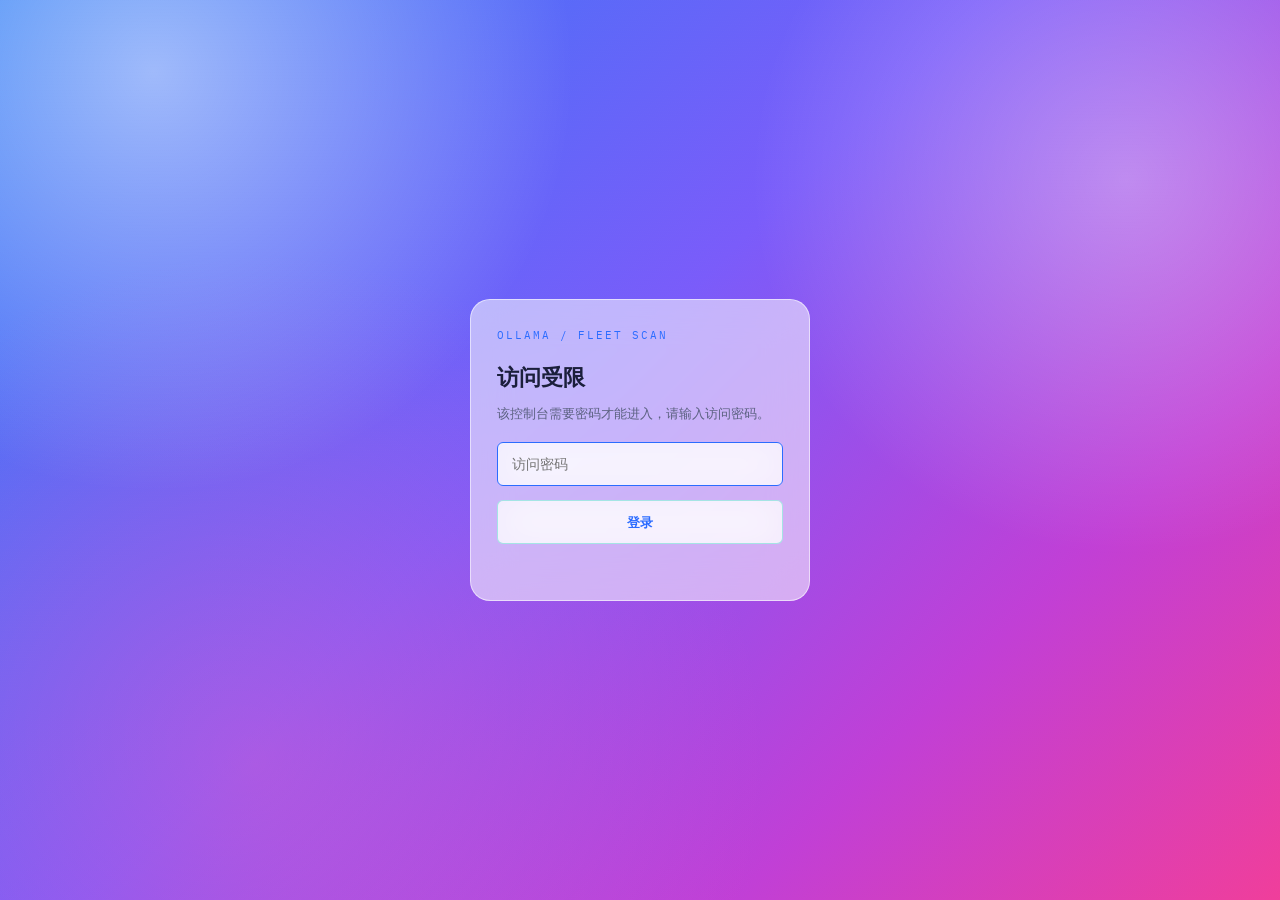
<file: static/login.html>
<!DOCTYPE html>
<html lang="zh-CN">
<head>
<meta charset="UTF-8" />
<meta name="viewport" content="width=device-width, initial-scale=1.0" />
<title>登录 · Ollama 集群扫描台</title>
<link rel="preconnect" href="https://fonts.googleapis.com" />
<link href="https://fonts.googleapis.com/css2?family=IBM+Plex+Mono:wght@400;500;600;700&family=IBM+Plex+Sans:wght@400;500;600&display=swap" rel="stylesheet">
<link rel="stylesheet" href="style.css" />
</head>
<body class="login-body">
  <div class="scanline-overlay" aria-hidden="true"></div>

  <main class="login-wrap">
    <form id="loginForm" class="login-card" autocomplete="off">
      <span class="eyebrow">OLLAMA / FLEET SCAN</span>
      <h1 class="login-title">访问受限</h1>
      <p class="login-hint">该控制台需要密码才能进入，请输入访问密码。</p>

      <input
        type="password"
        id="loginPassword"
        class="login-input"
        placeholder="访问密码"
        autocomplete="current-password"
        autofocus
      />

      <input
        type="text"
        id="loginTotp"
        class="login-input"
        placeholder="两步验证码（6位数字）"
        autocomplete="one-time-code"
        inputmode="numeric"
        style="display:none;"
      />

      <button type="submit" id="loginSubmit" class="btn btn--start login-submit">登录</button>

      <p id="loginError" class="login-error" role="alert" aria-live="assertive"></p>
    </form>
  </main>

  <script src="login.js"></script>
</body>
</html>
</file>
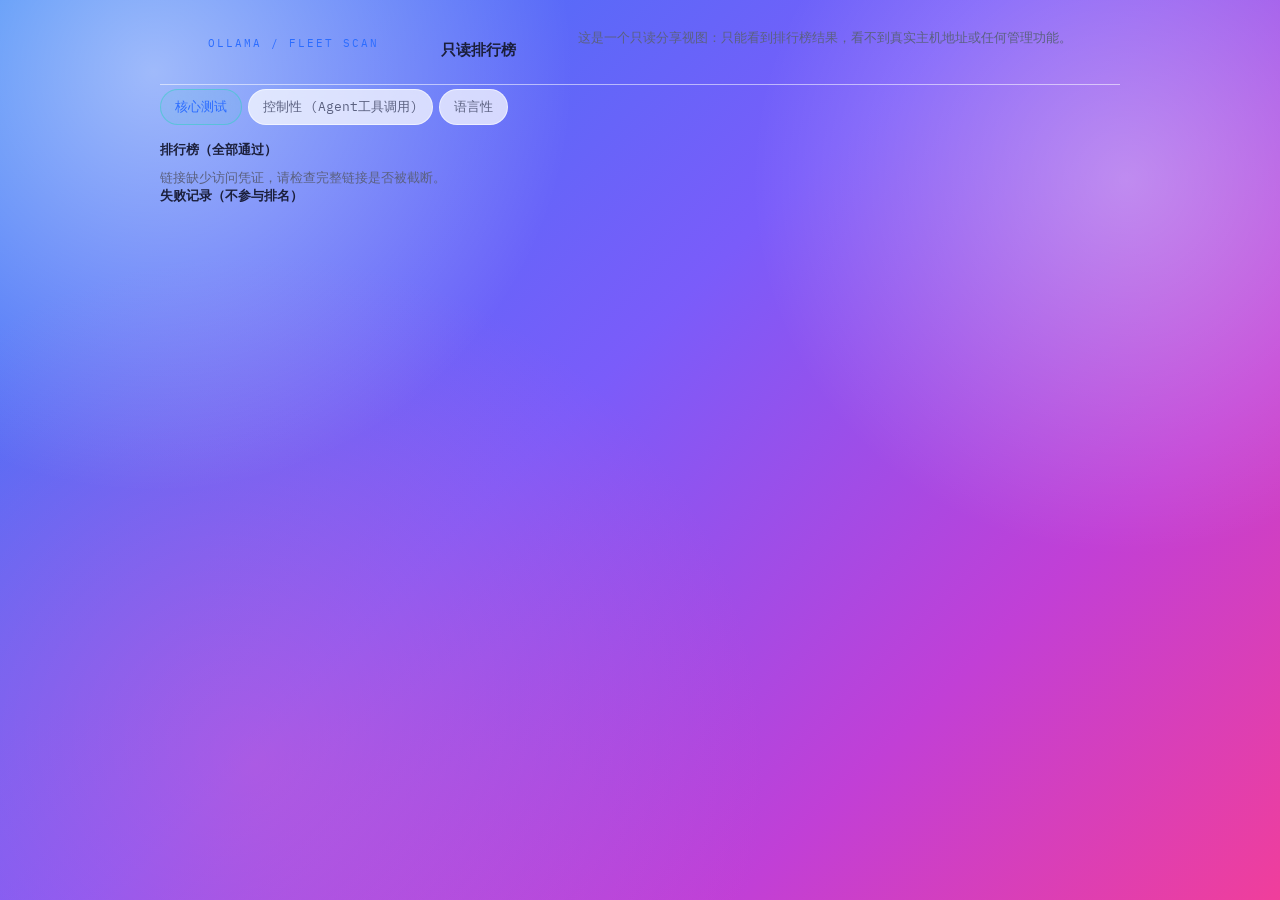
<file: static/share.html>
<!DOCTYPE html>
<html lang="zh-CN">
<head>
<meta charset="UTF-8" />
<meta name="viewport" content="width=device-width, initial-scale=1.0" />
<title>只读排行榜 · Ollama 集群扫描台</title>
<link rel="preconnect" href="https://fonts.googleapis.com" />
<link href="https://fonts.googleapis.com/css2?family=IBM+Plex+Mono:wght@400;500;600;700&family=IBM+Plex+Sans:wght@400;500;600&display=swap" rel="stylesheet">
<link rel="stylesheet" href="style.css" />
</head>
<body>
  <main class="app" style="max-width: 960px; margin: 0 auto;">
    <header class="topbar">
      <span class="eyebrow">OLLAMA / FLEET SCAN</span>
      <h1 class="panel__title" style="margin: 8px 0 0;">只读排行榜</h1>
      <p class="panel__hint">这是一个只读分享视图：只能看到排行榜结果，看不到真实主机地址或任何管理功能。</p>
    </header>

    <div class="lb-tabs" role="tablist">
      <button type="button" class="lb-tab is-active" data-cat="core" role="tab">核心测试</button>
      <button type="button" class="lb-tab" data-cat="control" role="tab">控制性 (Agent工具调用)</button>
      <button type="button" class="lb-tab" data-cat="language" role="tab">语言性</button>
    </div>

    <section class="lb-section">
      <h3 id="shareRankedTitle" class="lb-section__title">排行榜（全部通过）</h3>
      <div id="shareRanked" class="lb-table">
        <p class="results-empty">加载中…</p>
      </div>
    </section>
    <section class="lb-section">
      <h3 class="lb-section__title">失败记录（不参与排名）</h3>
      <div id="shareFailed" class="lb-table">
        <p class="results-empty"></p>
      </div>
    </section>
  </main>

  <script src="share.js"></script>
</body>
</html>
</file>
<file: static/style.css>
/* ===== Design tokens =====
   全站统一玻璃拟态：高饱和蓝紫粉渐变背景 + 白色磨砂卡片
   （截图参考的是 Michal Malewicz 那篇 Glassmorphism 文章里"故意夸张"的示例）
*/

:root {
  --void: #EFF1FA;
  --panel: rgba(255, 255, 255, 0.55);
  --panel-raised: rgba(255, 255, 255, 0.72);
  --line: rgba(255, 255, 255, 0.55);
  --ink: #1B1F3B;
  --dim: #5B6180;
  --signal: #2B6CFF;
  --warn: #B45BD1;
  --fail: #E23D74;
  --glass-blur: 20px;
  --font-mono: 'IBM Plex Mono', ui-monospace, SFMono-Regular, Menlo, monospace;
  --font-sans: 'IBM Plex Sans', system-ui, -apple-system, sans-serif;
}

html[data-theme="light"] {
  --void: #F4F6F8;
  --panel: #FFFFFF;
  --panel-raised: #EEF1F4;
  --line: #D8DEE4;
  --ink: #1A2128;
  --dim: #5B6670;
  --signal: #0F9C8B;
  --warn: #B7791F;
  --fail: #D6362E;
}

* { box-sizing: border-box; }

html, body {
  margin: 0;
  padding: 0;
  background: var(--void);
  color: var(--ink);
  font-family: var(--font-sans);
  min-height: 100vh;
}

body {
  /* 高饱和蓝→紫→粉对角渐变，叠加几个模糊光斑，对应截图里的背景质感 */
  background:
    radial-gradient(circle at 12% 8%, rgba(255,255,255,0.5), transparent 30%),
    radial-gradient(circle at 88% 20%, rgba(255,255,255,0.35), transparent 28%),
    radial-gradient(circle at 20% 85%, rgba(255,90,190,0.35), transparent 40%),
    linear-gradient(135deg, #2E7CF6 0%, #7A5CFA 45%, #C13FD6 75%, #F03E9B 100%);
  background-attachment: fixed;
}

.scanline-overlay {
  position: fixed;
  inset: 0;
  pointer-events: none;
  z-index: 1;
  background: repeating-linear-gradient(
    to bottom,
    rgba(255,255,255,0.012) 0px,
    rgba(255,255,255,0.012) 1px,
    transparent 1px,
    transparent 3px
  );
  opacity: 0.5;
}

code {
  font-family: var(--font-mono);
  background: var(--panel-raised);
  border: 1px solid var(--line);
  padding: 1px 6px;
  border-radius: 3px;
  font-size: 0.85em;
  color: var(--signal);
  backdrop-filter: blur(var(--glass-blur, 18px));
  -webkit-backdrop-filter: blur(var(--glass-blur, 18px));
  transform: translateZ(0);
  will-change: backdrop-filter;
}

/* ===== Topbar ===== */

.topbar {
  display: flex;
  align-items: center;
  justify-content: space-between;
  padding: 28px clamp(16px, 4vw, 48px) 20px;
  border-bottom: 1px solid var(--line);
}

.eyebrow {
  display: block;
  font-family: var(--font-mono);
  font-size: 11px;
  letter-spacing: 0.18em;
  color: var(--signal);
  margin-bottom: 6px;
}

.topbar__id h1 {
  font-family: var(--font-mono);
  font-weight: 600;
  font-size: clamp(22px, 3.4vw, 30px);
  margin: 0;
  letter-spacing: -0.01em;
}

/* Signature element: radar sweep */
.radar {
  position: relative;
  width: 64px;
  height: 64px;
  flex-shrink: 0;
}

.radar__ring {
  position: absolute;
  inset: 0;
  border-radius: 50%;
  border: 1px solid var(--line);
}

.radar__ring--2 {
  inset: 14px;
}

.radar__core {
  position: absolute;
  inset: 0;
  margin: auto;
  width: 6px;
  height: 6px;
  border-radius: 50%;
  background: var(--dim);
  transition: background 0.4s ease, box-shadow 0.4s ease;
}

.radar__sweep {
  position: absolute;
  inset: 0;
  border-radius: 50%;
  background: conic-gradient(from 0deg, rgba(45,212,191,0.55), transparent 30%);
  opacity: 0;
  animation: none;
}

.radar.is-active .radar__sweep {
  opacity: 1;
  animation: spin 1.8s linear infinite;
}

.radar.is-active .radar__core {
  background: var(--signal);
  box-shadow: 0 0 10px 2px rgba(45,212,191,0.5);
}

@keyframes spin {
  to { transform: rotate(360deg); }
}

@media (prefers-reduced-motion: reduce) {
  .radar.is-active .radar__sweep { animation: none; opacity: 0.35; }
}

/* ===== Layout ===== */

.layout {
  display: grid;
  grid-template-columns: 320px 1fr;
  grid-template-rows: auto auto;
  gap: 18px;
  padding: 24px clamp(16px, 4vw, 48px);
  position: relative;
  z-index: 2;
}

.panel--hosts { grid-column: 1; grid-row: 1 / 3; }
.panel--console { grid-column: 2; grid-row: 1; }
.panel--results { grid-column: 2; grid-row: 2; }
.panel--leaderboard { grid-column: 1 / 3; grid-row: 3; }

@media (max-width: 880px) {
  .layout { grid-template-columns: 1fr; }
  .panel--hosts, .panel--console, .panel--results, .panel--leaderboard { grid-column: 1; grid-row: auto; }
}

.topbar__actions {
  display: flex;
  align-items: center;
  gap: 10px;
}

.panel {
  background: var(--panel);
  border: 1px solid var(--line);
  border-radius: 20px;
  padding: 20px;
  backdrop-filter: blur(var(--glass-blur, 18px));
  -webkit-backdrop-filter: blur(var(--glass-blur, 18px));
  transform: translateZ(0);
  will-change: backdrop-filter;
}

.panel__title {
  display: flex;
  align-items: baseline;
  gap: 10px;
  font-family: var(--font-mono);
  font-size: 15px;
  font-weight: 600;
  margin: 0 0 6px;
  color: var(--ink);
}

.panel__index {
  color: var(--dim);
  font-size: 12px;
}

.panel__hint {
  color: var(--dim);
  font-size: 13px;
  margin: 0 0 16px;
  line-height: 1.5;
}

/* ===== Host form & list ===== */

.host-form {
  display: flex;
  gap: 8px;
  margin-bottom: 14px;
}

.host-form__input {
  flex: 1;
  background: var(--panel-raised);
  border: 1px solid var(--line);
  border-radius: 6px;
  padding: 10px 12px;
  color: var(--ink);
  font-family: var(--font-mono);
  font-size: 13px;
  outline: none;
  min-width: 0;
  backdrop-filter: blur(var(--glass-blur, 18px));
  -webkit-backdrop-filter: blur(var(--glass-blur, 18px));
  transform: translateZ(0);
  will-change: backdrop-filter;
}

.host-form__input:focus {
  border-color: var(--signal);
  box-shadow: 0 0 0 3px rgba(45,212,191,0.15);
}

.batch-panel {
  background: var(--panel-raised);
  border: 1px solid var(--line);
  border-radius: 8px;
  padding: 12px;
  margin-bottom: 14px;
  backdrop-filter: blur(var(--glass-blur, 18px));
  -webkit-backdrop-filter: blur(var(--glass-blur, 18px));
  transform: translateZ(0);
  will-change: backdrop-filter;
}

.batch-panel__textarea {
  width: 100%;
  background: var(--panel);
  border: 1px solid var(--line);
  border-radius: 6px;
  padding: 10px 12px;
  color: var(--ink);
  font-family: var(--font-mono);
  font-size: 13px;
  outline: none;
  resize: vertical;
  box-sizing: border-box;
  backdrop-filter: blur(var(--glass-blur, 18px));
  -webkit-backdrop-filter: blur(var(--glass-blur, 18px));
  transform: translateZ(0);
  will-change: backdrop-filter;
}

.batch-panel__textarea:focus {
  border-color: var(--signal);
  box-shadow: 0 0 0 3px rgba(45,212,191,0.15);
}

.batch-panel__actions {
  display: flex;
  gap: 8px;
  margin-top: 10px;
}

.batch-panel__preview {
  list-style: none;
  margin: 10px 0 0;
  padding: 0;
  display: flex;
  flex-direction: column;
  gap: 4px;
  font-family: var(--font-mono);
  font-size: 12px;
}

.batch-panel__preview li {
  display: flex;
  align-items: center;
  gap: 6px;
}

.batch-panel__preview .tag-private {
  color: var(--signal);
}

.batch-panel__preview .tag-public {
  color: #f59e0b;
}

.btn {
  font-family: var(--font-mono);
  font-size: 13px;
  font-weight: 600;
  border-radius: 6px;
  border: 1px solid var(--line);
  padding: 10px 14px;
  cursor: pointer;
  background: var(--panel-raised);
  color: var(--ink);
  transition: border-color 0.15s ease, color 0.15s ease, background 0.15s ease;
  white-space: nowrap;
  text-decoration: none;
  display: inline-flex;
  align-items: center;
  gap: 4px;
  backdrop-filter: blur(var(--glass-blur, 18px));
  -webkit-backdrop-filter: blur(var(--glass-blur, 18px));
  transform: translateZ(0);
  will-change: backdrop-filter;
}

.btn:focus-visible {
  outline: 2px solid var(--signal);
  outline-offset: 2px;
}

.btn:hover:not(:disabled) { border-color: var(--dim); }

.btn--add { color: var(--signal); border-color: rgba(45,212,191,0.35); }
.btn--add:hover:not(:disabled) { background: rgba(45,212,191,0.08); }

.btn--start { color: var(--signal); border-color: rgba(45,212,191,0.4); }
.btn--start:hover:not(:disabled) { background: rgba(45,212,191,0.1); }

.btn--stop { color: var(--fail); border-color: rgba(251,93,93,0.35); }
.btn--stop:hover:not(:disabled) { background: rgba(251,93,93,0.1); }

.btn--danger { color: var(--fail); border-color: rgba(251,93,93,0.35); }
.btn--danger:hover:not(:disabled) { background: rgba(251,93,93,0.12); }

.trend-chart {
  background: var(--panel-raised);
  border: 1px solid var(--line);
  border-radius: 8px;
  padding: 12px;
  min-height: 180px;
  backdrop-filter: blur(var(--glass-blur, 18px));
  -webkit-backdrop-filter: blur(var(--glass-blur, 18px));
  transform: translateZ(0);
  will-change: backdrop-filter;
}
.trend-chart svg { width: 100%; height: 180px; display: block; }
.trend-chart .trend-legend { display: flex; gap: 14px; font-size: 12px; margin-top: 6px; flex-wrap: wrap; }
.trend-chart .trend-legend span { display: inline-flex; align-items: center; gap: 4px; }
.trend-chart .trend-legend i { width: 10px; height: 10px; border-radius: 2px; display: inline-block; }

.btn:disabled { opacity: 0.35; cursor: not-allowed; }

.host-list {
  list-style: none;
  margin: 0;
  padding: 0;
  display: flex;
  flex-direction: column;
  gap: 6px;
  max-height: 480px;
  overflow-y: auto;
}

.host-item {
  display: flex;
  align-items: center;
  gap: 8px;
  background: var(--panel-raised);
  border: 1px solid var(--line);
  border-radius: 6px;
  padding: 9px 10px;
  transition: opacity 0.15s ease;
  backdrop-filter: blur(var(--glass-blur, 18px));
  -webkit-backdrop-filter: blur(var(--glass-blur, 18px));
  transform: translateZ(0);
  will-change: backdrop-filter;
}

.host-item--disabled {
  opacity: 0.45;
}

.host-item--disabled .host-item__url {
  text-decoration: line-through;
  text-decoration-color: var(--dim);
}

/* Star / favorite toggle */
.host-item__star {
  background: none;
  border: none;
  cursor: pointer;
  font-size: 15px;
  line-height: 1;
  padding: 2px 3px;
  color: var(--line);
  flex-shrink: 0;
  transition: color 0.15s ease, text-shadow 0.15s ease, transform 0.1s ease;
}

.host-item__star:hover { color: var(--dim); }

.host-item__star.is-lit {
  color: var(--warn);
  text-shadow: 0 0 8px rgba(245,165,36,0.55);
}

.host-item__star:active { transform: scale(0.9); }

.host-item__url {
  font-family: var(--font-mono);
  font-size: 12.5px;
  overflow: hidden;
  text-overflow: ellipsis;
  white-space: nowrap;
  color: var(--ink);
}

.host-item__main {
  display: flex;
  flex-direction: column;
  gap: 3px;
  flex: 1;
  min-width: 0;
}

.host-item__tags {
  display: flex;
  flex-wrap: wrap;
  gap: 4px;
}

.host-tag {
  font-size: 10.5px;
  font-family: var(--font-mono);
  color: var(--signal);
  background: rgba(45,212,191,0.1);
  border: 1px solid rgba(45,212,191,0.3);
  border-radius: 999px;
  padding: 1px 7px;
  line-height: 1.6;
  white-space: nowrap;
}

.host-item__tagbtn {
  background: none;
  border: none;
  cursor: pointer;
  font-size: 13px;
  line-height: 1;
  padding: 4px 5px;
  color: var(--dim);
  flex-shrink: 0;
  border-radius: 4px;
}

.host-item__tagbtn:hover {
  color: var(--signal);
  background: rgba(45,212,191,0.08);
}

.host-filter {
  margin: 0 0 10px;
}

/* Enable/disable toggle switch */
.host-item__toggle {
  position: relative;
  flex-shrink: 0;
  cursor: pointer;
}

.host-item__toggle input {
  position: absolute;
  opacity: 0;
  width: 1px;
  height: 1px;
}

.host-item__toggle-track {
  display: block;
  width: 30px;
  height: 17px;
  border-radius: 999px;
  background: var(--void);
  border: 1px solid var(--line);
  position: relative;
  transition: background 0.15s ease, border-color 0.15s ease;
  backdrop-filter: blur(var(--glass-blur, 18px));
  -webkit-backdrop-filter: blur(var(--glass-blur, 18px));
  transform: translateZ(0);
  will-change: backdrop-filter;
}

.host-item__toggle-thumb {
  position: absolute;
  top: 1px;
  left: 1px;
  width: 13px;
  height: 13px;
  border-radius: 50%;
  background: var(--dim);
  transition: transform 0.15s ease, background 0.15s ease;
}

.host-item__toggle input:checked + .host-item__toggle-track {
  background: rgba(45,212,191,0.15);
  border-color: rgba(45,212,191,0.5);
}

.host-item__toggle input:checked + .host-item__toggle-track .host-item__toggle-thumb {
  transform: translateX(13px);
  background: var(--signal);
  box-shadow: 0 0 6px rgba(45,212,191,0.5);
}

.host-item__toggle input:focus-visible + .host-item__toggle-track {
  outline: 2px solid var(--signal);
  outline-offset: 2px;
}

.host-item__remove {
  background: none;
  border: none;
  color: var(--dim);
  cursor: pointer;
  font-size: 15px;
  line-height: 1;
  padding: 4px 6px;
  border-radius: 4px;
  flex-shrink: 0;
}

.host-item__remove:hover { color: var(--fail); background: rgba(251,93,93,0.1); }

.host-empty {
  color: var(--dim);
  font-size: 13px;
  text-align: center;
  padding: 18px 0;
  margin: 0;
}

/* ===== Console ===== */

.console-head {
  display: flex;
  align-items: center;
  justify-content: space-between;
  flex-wrap: wrap;
  gap: 12px;
  margin-bottom: 14px;
}

.controls {
  display: flex;
  align-items: center;
  gap: 10px;
}

.status-pill {
  font-family: var(--font-mono);
  font-size: 11px;
  letter-spacing: 0.08em;
  padding: 5px 10px;
  border-radius: 999px;
  border: 1px solid var(--line);
  color: var(--dim);
}

.status-pill--idle { color: var(--dim); }
.status-pill--running { color: var(--warn); border-color: rgba(245,165,36,0.4); background: rgba(245,165,36,0.08); }
.status-pill--stopping { color: var(--fail); border-color: rgba(251,93,93,0.4); background: rgba(251,93,93,0.08); }
.status-pill--done { color: var(--signal); border-color: rgba(45,212,191,0.4); background: rgba(45,212,191,0.08); }

/* ===== 扫描测试项开关（1-6，与指挥中心视图共用同一份本地存储） ===== */

.scan-toggle-grid {
  display: grid;
  grid-template-columns: 1fr 1fr;
  gap: 8px;
  margin-bottom: 8px;
}
.scan-toggle {
  font-family: var(--font-mono);
  font-size: 12.5px;
  font-weight: 600;
  border-radius: 6px;
  border: 1px solid;
  padding: 10px 8px;
  cursor: pointer;
  text-align: center;
  transition: all 0.15s ease;
  line-height: 1.3;
  background: var(--panel-raised);
  backdrop-filter: blur(var(--glass-blur, 18px));
  -webkit-backdrop-filter: blur(var(--glass-blur, 18px));
  transform: translateZ(0);
  will-change: backdrop-filter;
}
.scan-toggle[data-on="true"] {
  background: rgba(45,212,191,0.12);
  border-color: var(--signal);
  color: var(--signal);
}
.scan-toggle[data-on="false"] {
  background: rgba(251,93,93,0.06);
  border-color: rgba(251,93,93,0.35);
  color: var(--fail);
  opacity: 0.8;
}
.scan-toggle--locked {
  cursor: help;
  border-style: dashed;
}

.log {
  background: #080A0C;
  border: 1px solid var(--line);
  border-radius: 8px;
  padding: 14px 16px;
  height: 420px;
  overflow-y: auto;
  font-family: var(--font-mono);
  font-size: 12.5px;
  line-height: 1.65;
  color: #A9B4BC;
  white-space: pre-wrap;
  word-break: break-word;
}

/* ===== Concurrency control ===== */

.concurrency {
  margin-bottom: 14px;
}

.concurrency__label {
  display: block;
  font-family: var(--font-mono);
  font-size: 12px;
  color: var(--dim);
  margin-bottom: 8px;
}

.concurrency__value {
  color: var(--signal);
  font-weight: 600;
  font-size: 13px;
}

.concurrency__hint {
  color: var(--dim);
  font-weight: 400;
}

.concurrency__row {
  display: flex;
  align-items: center;
  gap: 12px;
}

.concurrency__row input[type="range"] {
  flex: 1;
  -webkit-appearance: none;
  appearance: none;
  height: 4px;
  border-radius: 999px;
  background: var(--line);
  outline: none;
}

.concurrency__row input[type="range"]::-webkit-slider-thumb {
  -webkit-appearance: none;
  appearance: none;
  width: 15px;
  height: 15px;
  border-radius: 50%;
  background: var(--signal);
  box-shadow: 0 0 8px rgba(45,212,191,0.5);
  cursor: pointer;
  border: 2px solid var(--void);
}

.concurrency__row input[type="range"]::-moz-range-thumb {
  width: 15px;
  height: 15px;
  border-radius: 50%;
  background: var(--signal);
  box-shadow: 0 0 8px rgba(45,212,191,0.5);
  cursor: pointer;
  border: 2px solid var(--void);
}

.concurrency__row input[type="range"]:disabled {
  opacity: 0.4;
}

.concurrency__number {
  width: 58px;
  background: var(--panel-raised);
  border: 1px solid var(--line);
  border-radius: 6px;
  padding: 6px 8px;
  color: var(--ink);
  font-family: var(--font-mono);
  font-size: 13px;
  text-align: center;
  backdrop-filter: blur(var(--glass-blur, 18px));
  -webkit-backdrop-filter: blur(var(--glass-blur, 18px));
  transform: translateZ(0);
  will-change: backdrop-filter;
}

.concurrency__number:focus {
  outline: none;
  border-color: var(--signal);
  box-shadow: 0 0 0 3px rgba(45,212,191,0.15);
}

.concurrency__number:disabled {
  opacity: 0.4;
}

.log__empty { color: var(--dim); }

.log__line { }
.log__ts { color: var(--dim); margin-right: 8px; }

/* ===== Results ===== */

.results-empty {
  color: var(--dim);
  font-size: 13px;
  margin: 0;
}

.results-body { display: flex; flex-direction: column; gap: 14px; }
.results-body[hidden] { display: none; }

.result-card {
  border: 1px solid var(--line);
  border-radius: 8px;
  overflow: hidden;
}

.result-card__head {
  display: flex;
  align-items: center;
  justify-content: space-between;
  padding: 10px 14px;
  background: var(--panel-raised);
  font-family: var(--font-mono);
  font-size: 13px;
  backdrop-filter: blur(var(--glass-blur, 18px));
  -webkit-backdrop-filter: blur(var(--glass-blur, 18px));
  transform: translateZ(0);
  will-change: backdrop-filter;
}

.result-card__badge {
  font-size: 11px;
  padding: 3px 9px;
  border-radius: 999px;
  border: 1px solid;
}

.result-card__badge--pass { color: var(--signal); border-color: rgba(45,212,191,0.4); background: rgba(45,212,191,0.08); }
.result-card__badge--fail { color: var(--fail); border-color: rgba(251,93,93,0.4); background: rgba(251,93,93,0.08); }
.result-card__badge--na { color: var(--dim); border-color: var(--line); }

.result-card__tests {
  padding: 8px 14px 12px;
  display: flex;
  flex-direction: column;
  gap: 6px;
}

.result-test {
  display: flex;
  justify-content: space-between;
  gap: 10px;
  font-size: 12.5px;
  font-family: var(--font-mono);
}

.result-test__status--PASS { color: var(--signal); }
.result-test__status--CODE_ERROR,
.result-test__status--WRONG_OUTPUT,
.result-test__status--REQUEST_FAIL { color: var(--fail); }

/* ===== Footer ===== */

.footer {
  text-align: center;
  color: var(--dim);
  font-family: var(--font-mono);
  font-size: 11px;
  letter-spacing: 0.05em;
  padding: 20px 16px 32px;
}

/* ===== Login page ===== */

.login-body {
  display: flex;
  align-items: center;
  justify-content: center;
  min-height: 100vh;
}

.login-wrap {
  position: relative;
  z-index: 2;
  width: 100%;
  max-width: 380px;
  padding: 20px;
}

.login-card {
  background: var(--panel);
  border: 1px solid var(--line);
  border-radius: 20px;
  padding: 28px 26px 24px;
  display: flex;
  flex-direction: column;
  gap: 10px;
  backdrop-filter: blur(var(--glass-blur, 18px));
  -webkit-backdrop-filter: blur(var(--glass-blur, 18px));
  transform: translateZ(0);
  will-change: backdrop-filter;
}

.login-title {
  font-family: var(--font-mono);
  font-size: 22px;
  font-weight: 600;
  margin: 0;
  color: var(--ink);
}

.login-hint {
  color: var(--dim);
  font-size: 13px;
  margin: 0 0 8px;
  line-height: 1.5;
}

.login-input {
  background: var(--panel-raised);
  border: 1px solid var(--line);
  border-radius: 6px;
  padding: 12px 14px;
  color: var(--ink);
  font-family: var(--font-mono);
  font-size: 14px;
  outline: none;
  backdrop-filter: blur(var(--glass-blur, 18px));
  -webkit-backdrop-filter: blur(var(--glass-blur, 18px));
  transform: translateZ(0);
  will-change: backdrop-filter;
}

.login-input:focus { border-color: var(--signal); }

.login-submit { width: 100%; justify-content: center; margin-top: 4px; }

.login-error {
  min-height: 18px;
  color: var(--fail);
  font-size: 12.5px;
  margin: 4px 0 0;
}

/* ===== Leaderboard ===== */

.leaderboard-layout {
  display: grid;
  grid-template-columns: 260px 1fr;
  gap: 18px;
}

@media (max-width: 880px) {
  .leaderboard-layout { grid-template-columns: 1fr; }
}

.lb-sidebar {
  border-right: 1px solid var(--line);
  padding-right: 16px;
  display: flex;
  flex-direction: column;
  gap: 12px;
  min-width: 0;
}

@media (max-width: 880px) {
  .lb-sidebar { border-right: none; border-bottom: 1px solid var(--line); padding-right: 0; padding-bottom: 16px; }
}

.lb-sidebar__title {
  font-family: var(--font-mono);
  font-size: 12px;
  letter-spacing: 0.08em;
  color: var(--dim);
  text-transform: uppercase;
  margin: 0;
}

.lb-host-list {
  list-style: none;
  margin: 0;
  padding: 0;
  display: flex;
  flex-direction: column;
  gap: 6px;
  max-height: 220px;
  overflow-y: auto;
}

.lb-host-item {
  width: 100%;
  text-align: left;
  background: var(--panel-raised);
  border: 1px solid var(--line);
  border-radius: 6px;
  padding: 9px 12px;
  color: var(--ink);
  font-family: var(--font-mono);
  font-size: 12.5px;
  cursor: pointer;
  word-break: break-all;
  backdrop-filter: blur(var(--glass-blur, 18px));
  -webkit-backdrop-filter: blur(var(--glass-blur, 18px));
  transform: translateZ(0);
  will-change: backdrop-filter;
}

.lb-host-item:hover { border-color: var(--dim); }
.lb-host-item.is-active { border-color: var(--signal); color: var(--signal); background: rgba(45,212,191,0.08); }

.lb-model-panel {
  border-top: 1px solid var(--line);
  padding-top: 12px;
}

.lb-model-panel__head {
  margin-bottom: 8px;
}

.lb-model-panel__host {
  font-family: var(--font-mono);
  font-size: 11.5px;
  color: var(--dim);
  word-break: break-all;
}

.lb-model-list {
  list-style: none;
  margin: 0;
  padding: 0;
  display: flex;
  flex-direction: column;
  gap: 6px;
  max-height: 260px;
  overflow-y: auto;
}

.lb-model-item {
  display: flex;
  align-items: center;
  gap: 8px;
  width: 100%;
  background: var(--panel-raised);
  border: 1px solid var(--line);
  border-radius: 6px;
  padding: 8px 10px;
  color: var(--ink);
  font-family: var(--font-mono);
  font-size: 12px;
  cursor: pointer;
  text-align: left;
  backdrop-filter: blur(var(--glass-blur, 18px));
  -webkit-backdrop-filter: blur(var(--glass-blur, 18px));
  transform: translateZ(0);
  will-change: backdrop-filter;
}

.lb-model-item:hover { border-color: var(--dim); }

.status-dot {
  width: 9px;
  height: 9px;
  border-radius: 50%;
  flex: 0 0 auto;
  background: var(--dim);
  box-shadow: 0 0 0 3px transparent;
}

.status-dot--ok { background: var(--signal); box-shadow: 0 0 0 3px rgba(45,212,191,0.18); }
.status-dot--fail { background: var(--fail); box-shadow: 0 0 0 3px rgba(251,93,93,0.18); }
.status-dot--unknown { background: var(--dim); }
.status-dot--checking { background: var(--warn); animation: dot-pulse 0.9s ease-in-out infinite; }

@keyframes dot-pulse {
  0%, 100% { opacity: 1; }
  50% { opacity: 0.35; }
}

.lb-model-item__name { flex: 1; overflow: hidden; text-overflow: ellipsis; white-space: nowrap; }

.lb-main {
  display: flex;
  flex-direction: column;
  gap: 22px;
  min-width: 0;
}

.lb-section__title {
  font-family: var(--font-mono);
  font-size: 13px;
  color: var(--ink);
  margin: 0 0 10px;
}

.lb-table { display: flex; flex-direction: column; gap: 8px; }

.lb-row {
  display: flex;
  align-items: center;
  gap: 12px;
  background: var(--panel-raised);
  border: 1px solid var(--line);
  border-radius: 8px;
  padding: 10px 14px;
  flex-wrap: wrap;
  backdrop-filter: blur(var(--glass-blur, 18px));
  -webkit-backdrop-filter: blur(var(--glass-blur, 18px));
  transform: translateZ(0);
  will-change: backdrop-filter;
}

.lb-row__rank {
  font-family: var(--font-mono);
  font-weight: 700;
  color: var(--signal);
  width: 28px;
  flex: 0 0 auto;
}

.lb-row--fail .lb-row__rank { color: var(--fail); }

.lb-row__info { flex: 1; min-width: 180px; }
.lb-row__model { font-family: var(--font-mono); font-size: 13px; color: var(--ink); }
.lb-row__host { color: var(--dim); font-size: 11.5px; word-break: break-all; }

.lb-row__stats {
  font-family: var(--font-mono);
  font-size: 12px;
  color: var(--dim);
  white-space: nowrap;
}

.lb-row__stats strong { color: var(--ink); }

.lb-row__retest {
  font-family: var(--font-mono);
  font-size: 11.5px;
  padding: 6px 10px;
  border-radius: 6px;
  border: 1px solid var(--line);
  background: transparent;
  color: var(--dim);
  cursor: pointer;
  flex: 0 0 auto;
}

.lb-row__retest:hover:not(:disabled) { color: var(--signal); border-color: rgba(45,212,191,0.4); }
.lb-row__retest:disabled { opacity: 0.5; cursor: wait; }

/* ===== Leaderboard tabs (core/control/language) ===== */

.lb-tabs {
  display: flex;
  gap: 6px;
  margin: 4px 0 16px;
  flex-wrap: wrap;
}

.lb-tab {
  font-family: var(--font-mono);
  font-size: 12.5px;
  padding: 8px 14px;
  border-radius: 999px;
  border: 1px solid var(--line);
  background: var(--panel-raised);
  color: var(--dim);
  cursor: pointer;
  backdrop-filter: blur(var(--glass-blur, 18px));
  -webkit-backdrop-filter: blur(var(--glass-blur, 18px));
  transform: translateZ(0);
  will-change: backdrop-filter;
}

.lb-tab:hover { color: var(--ink); border-color: var(--dim); }

.lb-tab.is-active {
  color: var(--signal);
  border-color: rgba(45,212,191,0.5);
  background: rgba(45,212,191,0.08);
}

.lb-row__family {
  font-size: 11px;
  color: var(--dim);
  margin-top: 2px;
}

.footer__note {
  display: block;
  font-size: 11px;
  color: var(--dim);
  margin-top: 4px;
}

/* ---------- Audit log panel ---------- */

.audit-list {
  display: flex;
  flex-direction: column;
  gap: 6px;
  max-height: 480px;
  overflow-y: auto;
}

.audit-row {
  display: grid;
  grid-template-columns: 130px 100px 120px 1fr;
  gap: 10px;
  align-items: center;
  background: var(--panel-raised);
  border: 1px solid var(--line);
  border-radius: 6px;
  padding: 7px 10px;
  font-size: 12px;
  font-family: var(--font-mono);
  backdrop-filter: blur(var(--glass-blur, 18px));
  -webkit-backdrop-filter: blur(var(--glass-blur, 18px));
  transform: translateZ(0);
  will-change: backdrop-filter;
}

.audit-row__ts { color: var(--dim); }
.audit-row__action { color: var(--signal); }
.audit-row__ip { color: var(--ink); }
.audit-row__detail {
  color: var(--dim);
  overflow: hidden;
  text-overflow: ellipsis;
  white-space: nowrap;
}

@media (max-width: 720px) {
  .audit-row {
    grid-template-columns: 1fr;
    gap: 2px;
  }
}

/* ---------- Settings panel ---------- */

.settings-block {
  background: var(--panel-raised);
  border: 1px solid var(--line);
  border-radius: 8px;
  padding: 14px 16px;
  margin-bottom: 14px;
  backdrop-filter: blur(var(--glass-blur, 18px));
  -webkit-backdrop-filter: blur(var(--glass-blur, 18px));
  transform: translateZ(0);
  will-change: backdrop-filter;
}

.settings-block__title {
  margin: 0 0 6px;
  font-size: 13px;
  color: var(--signal);
  text-transform: uppercase;
  letter-spacing: 0.04em;
}

.settings-row {
  display: flex;
  flex-wrap: wrap;
  gap: 16px;
  align-items: flex-end;
  margin-top: 10px;
}

.settings-field {
  display: flex;
  flex-direction: column;
  gap: 4px;
  font-size: 12px;
  color: var(--dim);
}

.settings-field input {
  background: var(--void);
  border: 1px solid var(--line);
  border-radius: 5px;
  padding: 6px 8px;
  color: var(--ink);
  font-family: var(--font-mono);
  font-size: 13px;
  backdrop-filter: blur(var(--glass-blur, 18px));
  -webkit-backdrop-filter: blur(var(--glass-blur, 18px));
  transform: translateZ(0);
  will-change: backdrop-filter;
}

.settings-checkbox {
  display: inline-flex;
  align-items: center;
  gap: 6px;
  font-size: 13px;
  color: var(--ink);
  cursor: pointer;
}

.settings-channel {
  display: flex;
  flex-wrap: wrap;
  gap: 8px;
  align-items: center;
  padding: 10px 0;
  border-top: 1px dashed var(--line);
}

.settings-channel:first-of-type { border-top: none; }

.settings-input {
  background: var(--void);
  border: 1px solid var(--line);
  border-radius: 5px;
  padding: 6px 8px;
  color: var(--ink);
  font-family: var(--font-mono);
  font-size: 12.5px;
  flex: 1 1 220px;
  min-width: 160px;
  backdrop-filter: blur(var(--glass-blur, 18px));
  -webkit-backdrop-filter: blur(var(--glass-blur, 18px));
  transform: translateZ(0);
  will-change: backdrop-filter;
}

.settings-status {
  margin-left: 10px;
  font-size: 12px;
  color: var(--dim);
}

/* ===== 分享链接列表 / 自定义测试用例列表 通用行样式 ===== */
.share-token-list { display: flex; flex-direction: column; gap: 8px; margin-top: 10px; }
.share-token-row {
  display: flex;
  align-items: center;
  gap: 8px;
  flex-wrap: wrap;
  background: var(--panel-raised);
  border: 1px solid var(--line);
  border-radius: 6px;
  padding: 8px 10px;
  backdrop-filter: blur(var(--glass-blur, 18px));
  -webkit-backdrop-filter: blur(var(--glass-blur, 18px));
  transform: translateZ(0);
  will-change: backdrop-filter;
}
.share-token-row__label { font-weight: 600; font-size: 12.5px; white-space: nowrap; }

.host-tag--group { background: rgba(245,165,36,0.12); border-color: rgba(245,165,36,0.35); color: var(--warn); }

.lb-model-item__uptime { margin-left: auto; font-size: 11px; color: var(--dim); }

/* ===== 主题切换按钮 ===== */
.theme-toggle {
  font-family: var(--font-mono);
  font-size: 13px;
  border: 1px solid var(--line);
  border-radius: 6px;
  background: var(--panel-raised);
  color: var(--ink);
  padding: 8px 12px;
  cursor: pointer;
  backdrop-filter: blur(var(--glass-blur, 18px));
  -webkit-backdrop-filter: blur(var(--glass-blur, 18px));
  transform: translateZ(0);
  will-change: backdrop-filter;
}
.theme-toggle:hover { border-color: var(--dim); }

/* ===== 移动端适配 ===== */
@media (max-width: 860px) {
  .layout {
    grid-template-columns: 1fr !important;
  }
  .host-form,
  .settings-row,
  .batch-panel__actions {
    flex-direction: column;
    align-items: stretch !important;
  }
  .settings-input { min-width: 0; }
  .topbar { flex-direction: column; align-items: flex-start; gap: 10px; }
  .lb-tabs { overflow-x: auto; flex-wrap: nowrap; }
  table, .lb-table { font-size: 12px; }
  .trend-chart svg { height: 140px; }
}

@media (max-width: 480px) {
  body { font-size: 13px; }
  .panel { padding: 12px; }
  .btn { padding: 8px 10px; font-size: 12px; }
}

/* ===== 失败区 / 红色状态标识 ===== */
.host-item--failed {
  border-color: rgba(251,93,93,0.5) !important;
  background: rgba(251,93,93,0.06);
}
.host-tag--fail {
  background: rgba(251,93,93,0.15);
  border-color: rgba(251,93,93,0.4);
  color: var(--fail);
  font-weight: 600;
}
.lb-host-item--failed { color: var(--fail) !important; border-color: rgba(251,93,93,0.4) !important; }

.host-failed-zone {
  margin-top: 16px;
  border: 1px solid rgba(251,93,93,0.35);
  border-radius: 8px;
  padding: 10px 12px;
  background: rgba(251,93,93,0.04);
}
.host-failed-zone__head {
  display: flex;
  align-items: center;
  justify-content: space-between;
  gap: 10px;
  flex-wrap: wrap;
  margin-bottom: 8px;
}
.host-failed-zone__title { font-size: 13px; color: var(--fail); margin: 0; }

.lb-mode-toggle { display: flex; gap: 8px; margin-bottom: 10px; flex-wrap: wrap; }

/* ===== 归档详情展开区 ===== */
.archive-detail {
  margin: -4px 0 8px 0;
  padding: 8px 10px;
  background: var(--void);
  border: 1px solid var(--line);
  border-radius: 6px;
  max-height: 240px;
  overflow-y: auto;
  backdrop-filter: blur(var(--glass-blur, 18px));
  -webkit-backdrop-filter: blur(var(--glass-blur, 18px));
  transform: translateZ(0);
  will-change: backdrop-filter;
}

/* ===== 实时异常 toast（WS 广播驱动，不依赖任何外部通知渠道配置） ===== */
.alert-toast-container {
  position: fixed;
  top: 16px;
  right: 16px;
  z-index: 1000;
  display: flex;
  flex-direction: column;
  gap: 10px;
  max-width: 360px;
}
.alert-toast {
  position: relative;
  background: rgba(226, 61, 116, 0.16);
  border: 1px solid rgba(226, 61, 116, 0.45);
  border-radius: 14px;
  padding: 12px 32px 12px 14px;
  backdrop-filter: blur(var(--glass-blur, 18px));
  -webkit-backdrop-filter: blur(var(--glass-blur, 18px));
  transform: translateZ(0);
  will-change: backdrop-filter;
  box-shadow: 0 8px 24px rgba(0,0,0,0.15);
  animation: alert-toast-in 0.25s ease-out;
}
@keyframes alert-toast-in {
  from { opacity: 0; transform: translateX(16px) translateZ(0); }
  to { opacity: 1; transform: translateX(0) translateZ(0); }
}
.alert-toast__title {
  font-weight: 700;
  font-size: 13.5px;
  color: var(--fail);
  margin-bottom: 4px;
}
.alert-toast__body {
  font-size: 12.5px;
  color: var(--ink);
  white-space: pre-wrap;
  line-height: 1.5;
  max-height: 160px;
  overflow-y: auto;
}
.alert-toast__close {
  position: absolute;
  top: 8px;
  right: 8px;
  background: transparent;
  border: none;
  color: var(--dim);
  cursor: pointer;
  font-size: 13px;
  line-height: 1;
  padding: 4px;
}
.alert-toast__close:hover { color: var(--ink); }

/* ===== 归档对比 ===== */
.archive-compare {
  margin-top: 16px;
  padding-top: 16px;
  border-top: 1px solid var(--line);
}
.panel__subtitle {
  font-size: 13px;
  font-weight: 700;
  margin: 0 0 4px;
  color: var(--ink);
}
.archive-compare__vs {
  color: var(--dim);
  font-size: 12px;
  white-space: nowrap;
}
.archive-compare__result {
  margin-top: 10px;
  display: flex;
  flex-direction: column;
  gap: 10px;
}
.archive-compare__result ul {
  margin: 4px 0 0;
  padding-left: 18px;
  font-size: 12.5px;
  color: var(--dim);
}
.archive-compare__result b { color: var(--ink); font-size: 13px; }
</file>
